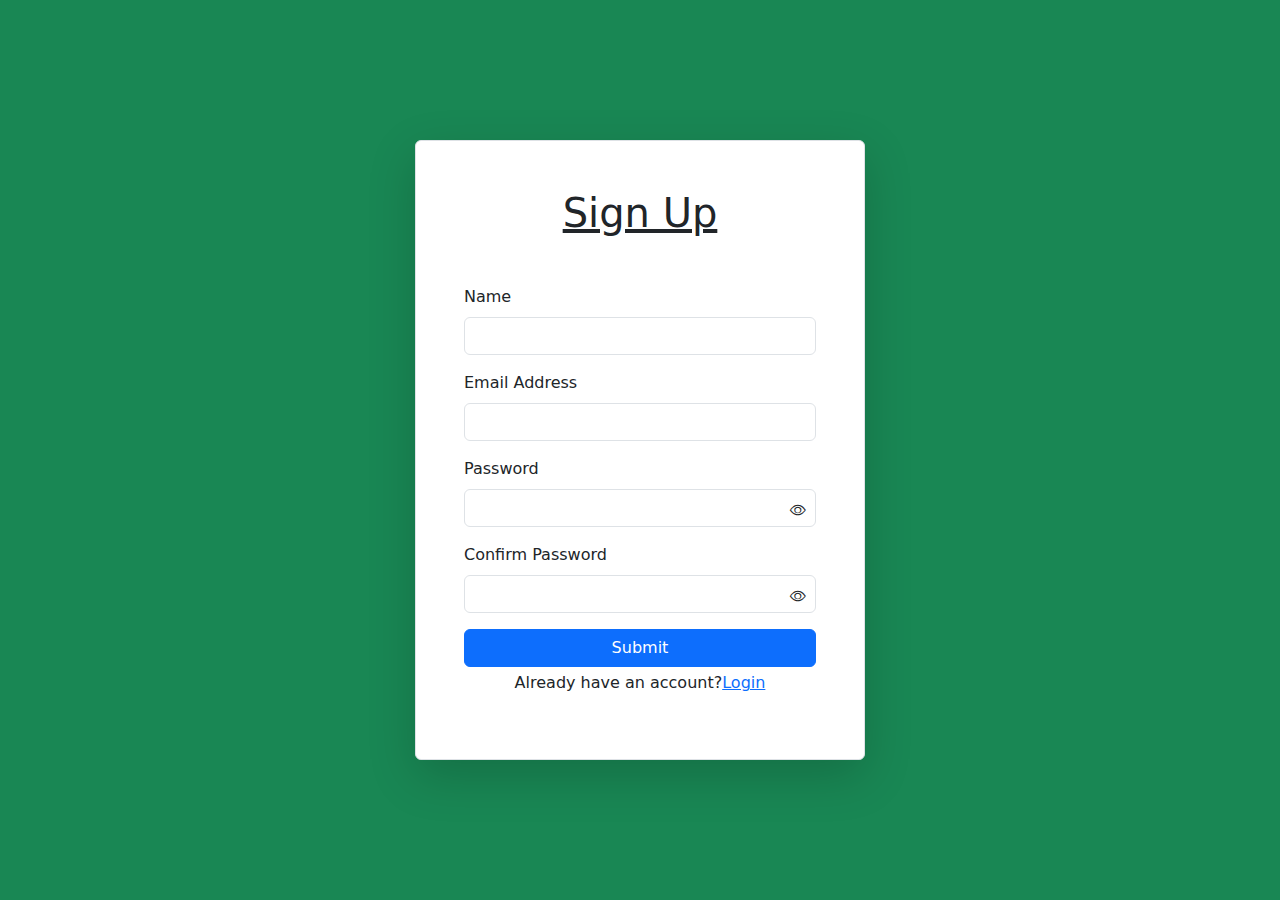
<file: index.html>
<!DOCTYPE html>
<html lang="en">

<head>
    <meta charset="UTF-8">
    <meta name="viewport" content="width=device-width, initial-scale=1.0">
    <title>Sign Up</title>
    <link href="https://cdn.jsdelivr.net/npm/bootstrap@5.3.3/dist/css/bootstrap.min.css" rel="stylesheet"
        integrity="sha384-QWTKZyjpPEjISv5WaRU9OFeRpok6YctnYmDr5pNlyT2bRjXh0JMhjY6hW+ALEwIH" crossorigin="anonymous">
    <link rel="stylesheet" href="https://cdn.jsdelivr.net/npm/bootstrap-icons@1.11.3/font/bootstrap-icons.min.css">
    <link rel="stylesheet" href="index.css">
</head>

<body class="d-flex justify-content-center align-items-center flex-column min-vh-100 bg-success">
    <form class="p-5 bg-white shadow-lg border rounded-2" id="signUpForm" action="login.html">
        <h1 class="text-center text-decoration-underline mb-5">Sign Up</h1>
        
        <div class="mb-3">
            <label for="username" class="form-label">Name</label>
            <input type="text" class="form-control" id="username" required>
            <p class="errormessage text-danger" id="usernameError"></p>
        </div>
        
        <div class="mb-3">
            <label for="email" class="form-label">Email Address</label>
            <input type="email" class="form-control" id="email" required>
            <p class="errormessage text-danger" id="emailError"></p>
        </div>
        
        <div class="mb-3">
            <label for="password" class="form-label">Password</label>
            <div class="input-container">
                <input type="password" class="form-control" id="password" required>
                <span id="icon"><i class="bi bi-eye"></i></span>
            </div>
            <p class="errormessage text-danger" id="passwordError"></p>
        </div>
        
        <div class="mb-3">
            <label for="confirmpassword" class="form-label"> Confirm Password</label>
            <div class="input-container">
                <input type="password" class="form-control" id="confirmpassword" required>
                <span id="icn"><i class="bi bi-eye"></i></span>
            </div>
            <p class="errormessage text-danger" id="confirmpasswordError"></p>
        </div>
        
        <div class="d-flex justify-content-center">
            <button type="submit" class="btn btn-primary w-100">Submit</button>
        </div>
        <p class="text-center mt-1">Already have an account?<a href="login.html">Login</a></p>
    </form>
    
    <script src="https://cdn.jsdelivr.net/npm/bootstrap@5.3.3/dist/js/bootstrap.bundle.min.js"
        integrity="sha384-YvpcrYf0tY3lHB60NNkmXc5s9fDVZLESaAA55NDzOxhy9GkcIdslK1eN7N6jIeHz"
        crossorigin="anonymous"></script>
    <script src="index.js"></script>
</body>

</html>
</file>
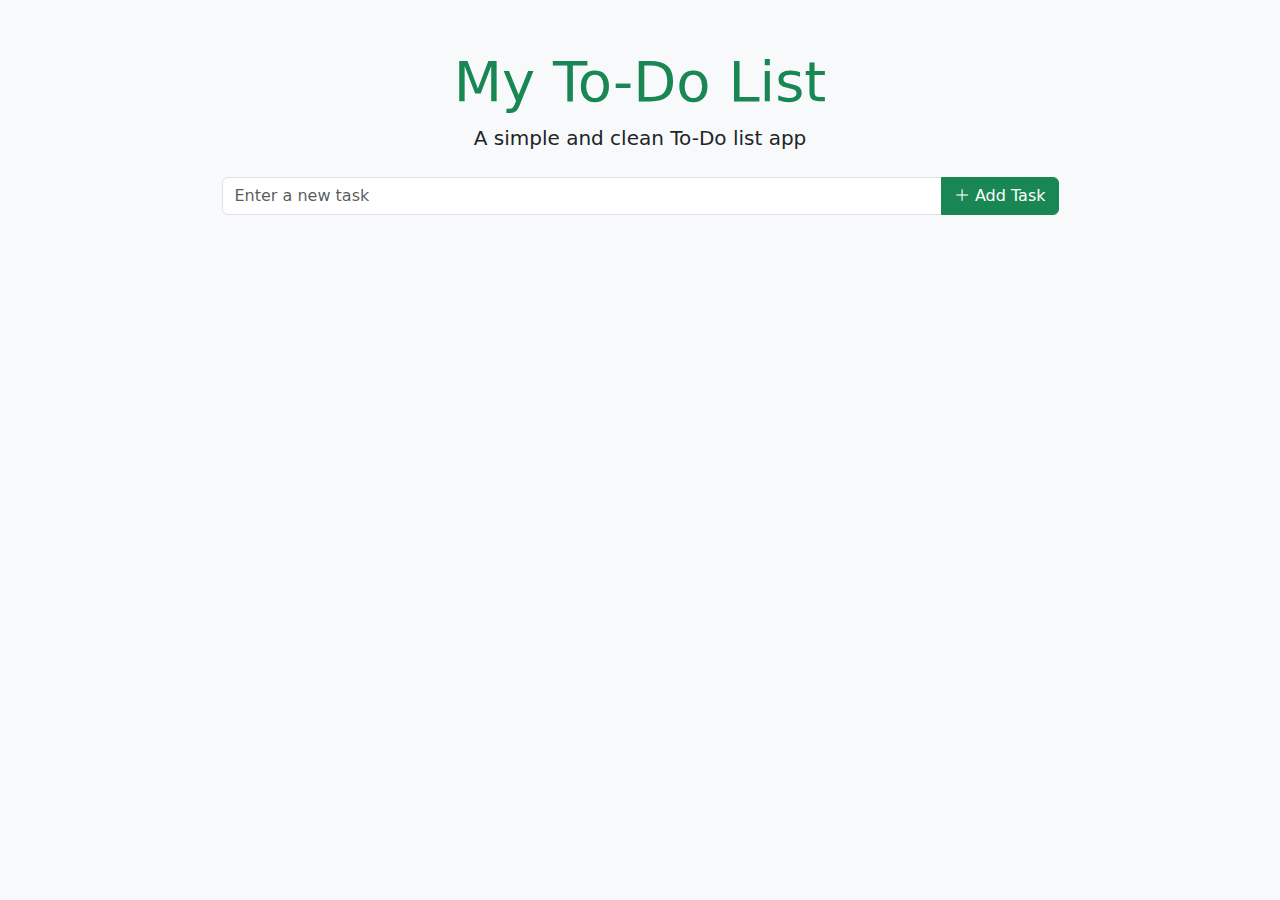
<file: list.html>
<!DOCTYPE html>
<html lang="en">

<head>
    <meta charset="UTF-8">
    <meta name="viewport" content="width=device-width, initial-scale=1.0">
    <title>My To-Do List</title>
    <link href="https://cdn.jsdelivr.net/npm/bootstrap@5.3.3/dist/css/bootstrap.min.css" rel="stylesheet"
        integrity="sha384-QWTKZyjpPEjISv5WaRU9OFeRpok6YctnYmDr5pNlyT2bRjXh0JMhjY6hW+ALEwIH" crossorigin="anonymous">
    <link rel="stylesheet" href="https://cdn.jsdelivr.net/npm/bootstrap-icons@1.11.3/font/bootstrap-icons.min.css">
    <link rel="stylesheet" href="list.css">
</head>

<body class="bg-light">
    <div class="container mt-5">

        <div class="text-center mb-4">
            <h1 class="display-4 text-success">My To-Do List</h1>
            <p class="lead">A simple and clean To-Do list app</p>
        </div>

        <div class="d-flex justify-content-center">
            <div class="input-group w-75">
                <input type="text" class="form-control" id="taskInput" placeholder="Enter a new task">
                <button class="btn btn-success" id="addTaskBtn">
                    <i class="bi bi-plus-lg"></i> Add Task
                </button>
            </div>
        </div>

        <ul class="list-group mt-4" id="taskList">
        </ul>
    </div>

    <script src="https://cdn.jsdelivr.net/npm/bootstrap@5.3.3/dist/js/bootstrap.bundle.min.js"
        integrity="sha384-YvpcrYf0tY3lHB60NNkmXc5s9fDVZLESaAA55NDzOxhy9GkcIdslK1eN7N6jIeHz"
        crossorigin="anonymous"></script>
    <script src="list.js"></script>
</body>

</html>
</file>
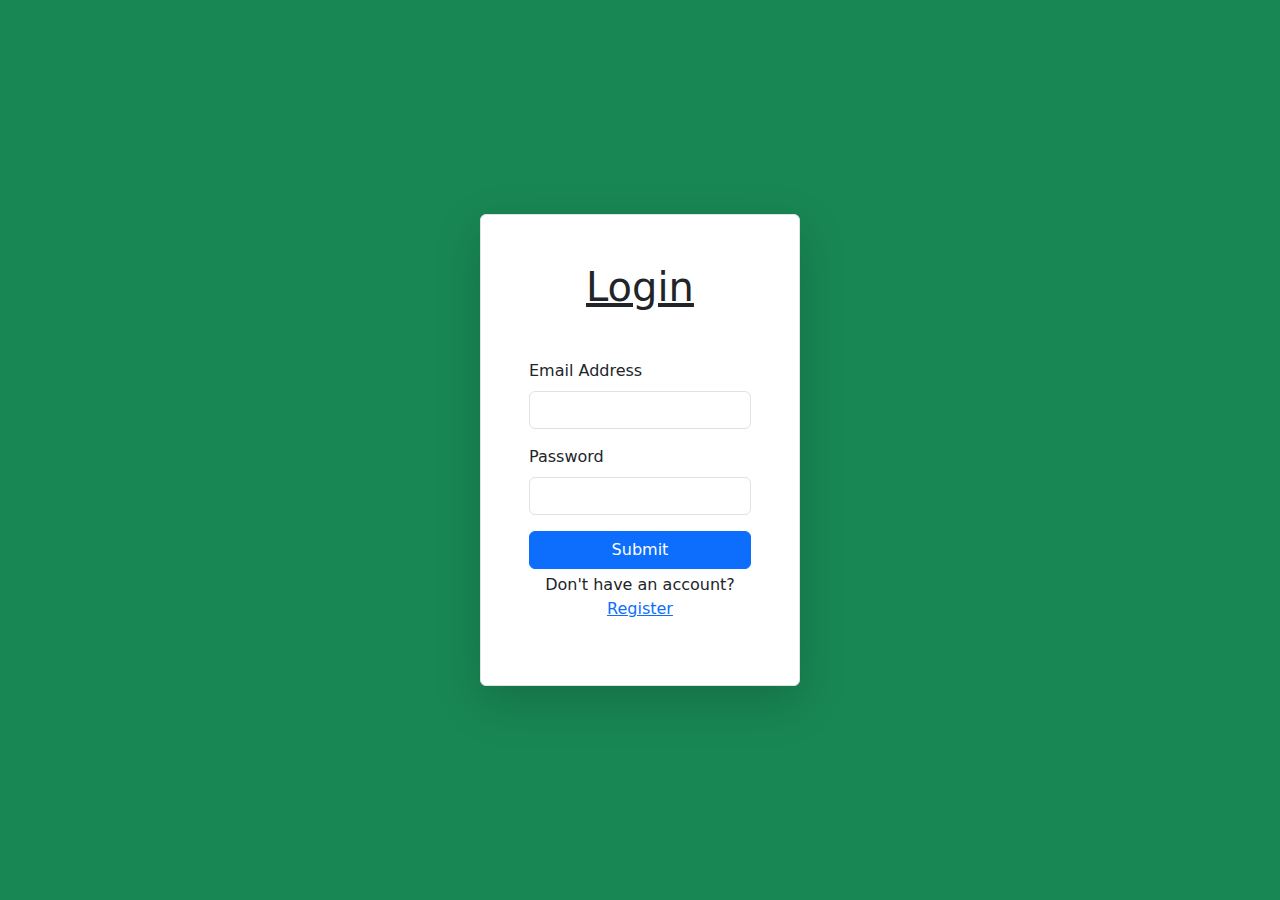
<file: login.html>
<!DOCTYPE html>
<html lang="en">

<head>
    <meta charset="UTF-8">
    <meta name="viewport" content="width=device-width, initial-scale=1.0">
    <title>Login</title>
    <link href="https://cdn.jsdelivr.net/npm/bootstrap@5.3.3/dist/css/bootstrap.min.css" rel="stylesheet"
        integrity="sha384-QWTKZyjpPEjISv5WaRU9OFeRpok6YctnYmDr5pNlyT2bRjXh0JMhjY6hW+ALEwIH" crossorigin="anonymous">
    <link rel="stylesheet" href="login.css">
</head>

<body class="d-flex justify-content-center align-items-center flex-column min-vh-100 bg-success">
    <form class="p-5 bg-white shadow-lg border rounded-2 w-25" id="loginForm" action="list.html">
        <h1 class="text-center text-decoration-underline mb-5">Login</h1>

        <div class="mb-3">
            <label for="email" class="form-label">Email Address</label>
            <input type="email" class="form-control" id="email" required>
            <p class="errormessage text-danger" id="emailError"></p>
        </div>

        <div class="mb-3">
            <label for="password" class="form-label">Password</label>
            <input type="password" class="form-control" id="password" required>
            <p class="errormessage text-danger" id="passwordError"></p>
        </div>

        <div class="d-flex justify-content-center">
            <button type="submit" class="btn btn-primary w-100">Submit</button>
        </div>
        <p class="text-center mt-1">Don't have an account?<a href="signup.html">Register</a></p>
    </form>

    <script src="https://cdn.jsdelivr.net/npm/bootstrap@5.3.3/dist/js/bootstrap.bundle.min.js"
        integrity="sha384-YvpcrYf0tY3lHB60NNkmXc5s9fDVZLESaAA55NDzOxhy9GkcIdslK1eN7N6jIeHz"
        crossorigin="anonymous"></script>
    <script src="login.js"></script>
</body>

</html>
</file>
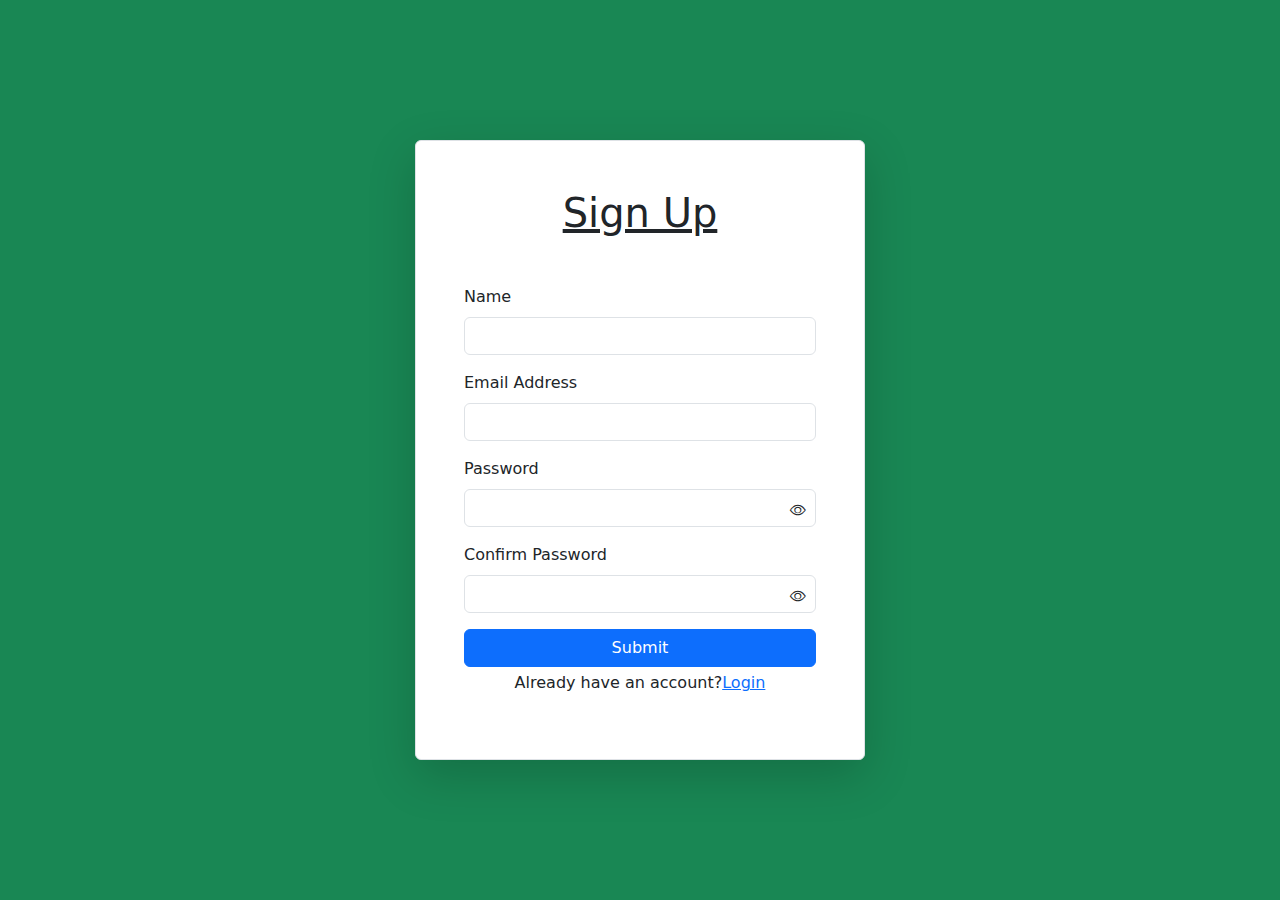
<file: signup.html>
<!DOCTYPE html>
<html lang="en">

<head>
    <meta charset="UTF-8">
    <meta name="viewport" content="width=device-width, initial-scale=1.0">
    <title>Sign Up</title>
    <link href="https://cdn.jsdelivr.net/npm/bootstrap@5.3.3/dist/css/bootstrap.min.css" rel="stylesheet"
        integrity="sha384-QWTKZyjpPEjISv5WaRU9OFeRpok6YctnYmDr5pNlyT2bRjXh0JMhjY6hW+ALEwIH" crossorigin="anonymous">
    <link rel="stylesheet" href="https://cdn.jsdelivr.net/npm/bootstrap-icons@1.11.3/font/bootstrap-icons.min.css">
    <link rel="stylesheet" href="signup.css">
</head>

<body class="d-flex justify-content-center align-items-center flex-column min-vh-100 bg-success">
    <form class="p-5 bg-white shadow-lg border rounded-2" id="signUpForm" action="login.html">
        <h1 class="text-center text-decoration-underline mb-5">Sign Up</h1>
        
        <div class="mb-3">
            <label for="username" class="form-label">Name</label>
            <input type="text" class="form-control" id="username" required>
            <p class="errormessage text-danger" id="usernameError"></p>
        </div>
        
        <div class="mb-3">
            <label for="email" class="form-label">Email Address</label>
            <input type="email" class="form-control" id="email" required>
            <p class="errormessage text-danger" id="emailError"></p>
        </div>
        
        <div class="mb-3">
            <label for="password" class="form-label">Password</label>
            <div class="input-container">
                <input type="password" class="form-control" id="password" required>
                <span id="icon"><i class="bi bi-eye"></i></span>
            </div>
            <p class="errormessage text-danger" id="passwordError"></p>
        </div>
        
        <div class="mb-3">
            <label for="confirmpassword" class="form-label"> Confirm Password</label>
            <div class="input-container">
                <input type="password" class="form-control" id="confirmpassword" required>
                <span id="icn"><i class="bi bi-eye"></i></span>
            </div>
            <p class="errormessage text-danger" id="confirmpasswordError"></p>
        </div>
        
        <div class="d-flex justify-content-center">
            <button type="submit" class="btn btn-primary w-100">Submit</button>
        </div>
        <p class="text-center mt-1">Already have an account?<a href="login.html">Login</a></p>
    </form>
    
    <script src="https://cdn.jsdelivr.net/npm/bootstrap@5.3.3/dist/js/bootstrap.bundle.min.js"
        integrity="sha384-YvpcrYf0tY3lHB60NNkmXc5s9fDVZLESaAA55NDzOxhy9GkcIdslK1eN7N6jIeHz"
        crossorigin="anonymous"></script>
    <script src="signup.js"></script>
</body>

</html>
</file>
<file: index.css>
label {
    display: block;
}

form {
    width: 100%;
    max-width: 450px;
}

input {
    width: 100%;
}

.input-container {
    position: relative;
}

#icon {
    position: absolute;
    right: 10px;
    top: 10px;
}

#icn {
    position: absolute;
    right: 10px;
    top: 10px;
}
</file>
<file: list.css>
.input-group {
    width: 100%;
    }

#taskList {
    max-width: 600px;
    margin: 0 auto;
}

.list-group-item {
    position: relative;
    border-radius: 10px;
    margin-bottom: 10px;
    padding: 15px;
    background-color: white;
    display: flex;
    justify-content: space-between;
    align-items: center;
    list-style-type: none;
}

.list-group-item:hover {
    background-color: #e7f5e7;
}

.completed {
    text-decoration: line-through;
    color: #aaa;
}

button {
    cursor: pointer;
}

#taskList li span {
    flex-grow: 1;
}
</file>
<file: login.css>
label {
    display: block;
}

form {
    width:100%;
    max-width: 350px;
}

input{
    width:100%;
}
</file>
<file: signup.css>
label {
    display: block;
}

form {
    width: 100%;
    max-width: 450px;
}

input {
    width: 100%;
}

.input-container {
    position: relative;
}

#icon {
    position: absolute;
    right: 10px;
    top: 10px;
}

#icn {
    position: absolute;
    right: 10px;
    top: 10px;
}
</file>
